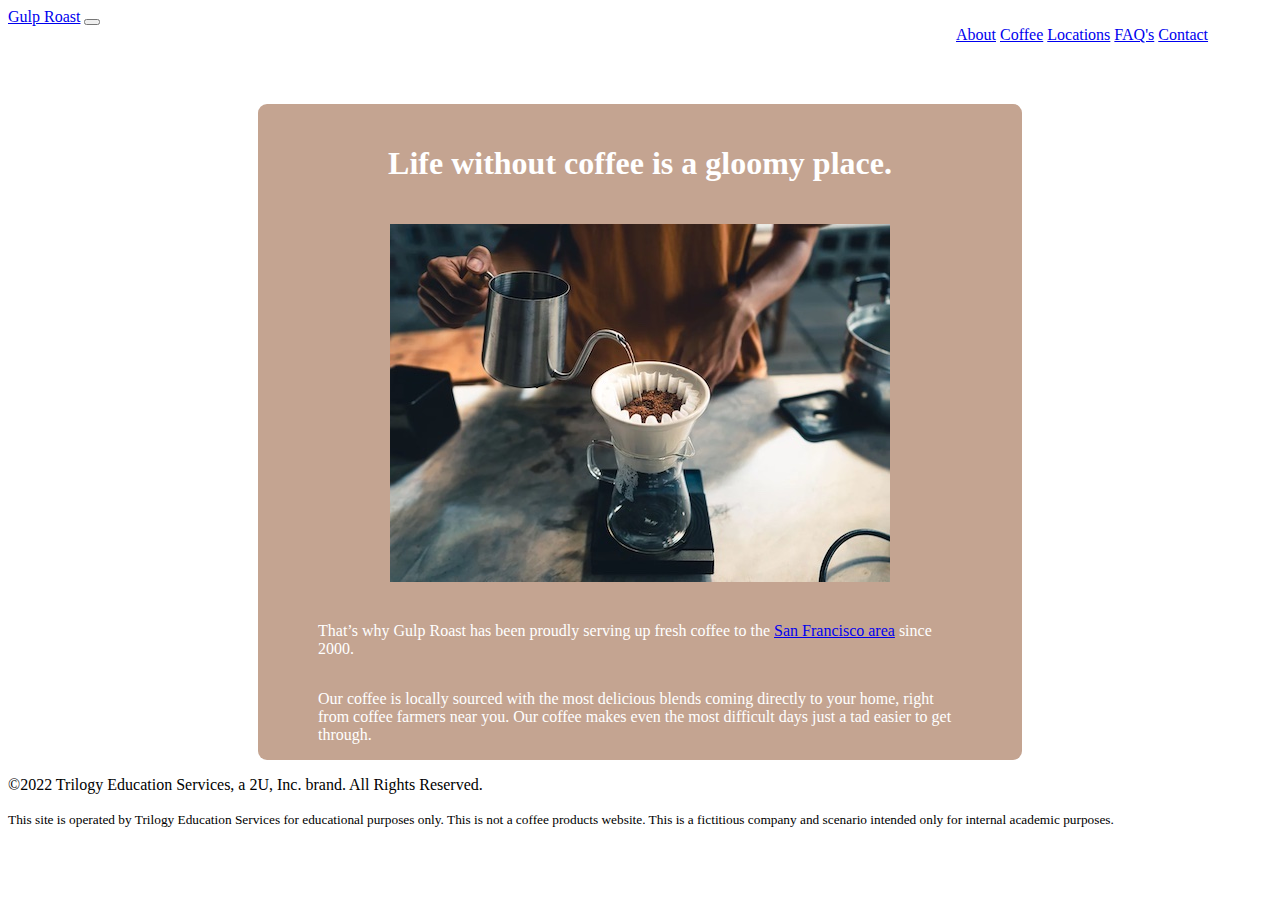
<file: index.html>
<!DOCTYPE html>
<html lang="en">
<head>
    <meta charset="UTF-8">
    <meta name="viewport" content="width=device-width, initial-scale=1.0">
    <title>Document</title>
    <meta name="viewport" content="width=device-width, initial-scale=1">
    <link href="https://cdn.jsdelivr.net/npm/bootstrap@5.1.3/dist/css/bootstrap.min.css" rel="stylesheet" integrity="sha384-1BmE4kWBq78iYhFldvKuhfTAU6auU8tT94WrHftjDbrCEXSU1oBoqyl2QvZ6jIW3" crossorigin="anonymous">
    <link rel="stylesheet" href="./styles/stylesheet.css">
</head>
<body class="homeBody">
    
    <header class="border-secondary border-bottom border-5">
        <nav class="navbar navbar-expand-lg navbar-dark bg-dark">
            <div class="container-fluid">
              <a class="navbar-brand" href="#">Gulp Roast</a>
              <button class="navbar-toggler" type="button" data-bs-toggle="collapse" data-bs-target="#navbarNavAltMarkup" aria-controls="navbarNavAltMarkup" aria-expanded="false" aria-label="Toggle navigation">
                <span class="navbar-toggler-icon"></span>
              </button>
              <div class="collapse navbar-collapse" id="navbarNavAltMarkup">
                <div class="navbar-nav">
                  <a class="nav-link active" aria-current="page" href="#">About</a>
                  <a class="nav-link" href="http://127.0.0.1:5500/coffee.html">Coffee</a>
                  <a class="nav-link" href="https://uxuicurriculum.wixsite.com/gulproast">Locations</a>
                  <a class="nav-link" href="https://uxuicurriculum.wixsite.com/gulproast">FAQ's</a>
                  <a class="nav-link" href="https://uxuicurriculum.wixsite.com/gulproast">Contact</a>
                </div>
              </div>
            </div>
          </nav>
    </header>




<section class="expletive">
    <div class="innerExpletive">
      <div class="aboutContent">

        <h1>Life without coffee is a gloomy place.</h1>

        <div class="coffeeImg">
          <img src="./images/gulp-pouring-coffee-horizontal.jpg" alt="coffee pouring">
        </div>

          
          <p>That’s why Gulp Roast has been proudly serving up fresh coffee to the <a href="https://goo.gl/maps/3rAyszfwSDx8Si2Y9">San Francisco area</a> since 2000.
          </p>
          <p>
            Our coffee is locally sourced with the most delicious blends coming directly to your home, right from coffee farmers near you. Our coffee makes even the most difficult days just a tad easier to get through.
          </p>



      </div>

    </div>
  
</section>
        



      
      
      
      <footer class="border-secondary border-top border-5 text-center py-5 mt-5 bg-dark text-white">
        <div class="container-sm">
          <p>&copy;2022 Trilogy Education Services, a 2U, Inc. brand. All Rights Reserved.</p>
          <p><small>This site is operated by Trilogy Education Services for educational purposes only. This is not a coffee products website. This is a fictitious company and scenario intended only for internal academic purposes.</small></p>
        </div>
      </footer>

      <script src="https://cdn.jsdelivr.net/npm/bootstrap@5.1.3/dist/js/bootstrap.bundle.min.js" integrity="sha384-ka7Sk0Gln4gmtz2MlQnikT1wXgYsOg+OMhuP+IlRH9sENBO0LRn5q+8nbTov4+1p" crossorigin="anonymous"></script>
</body>
</html>
</file>
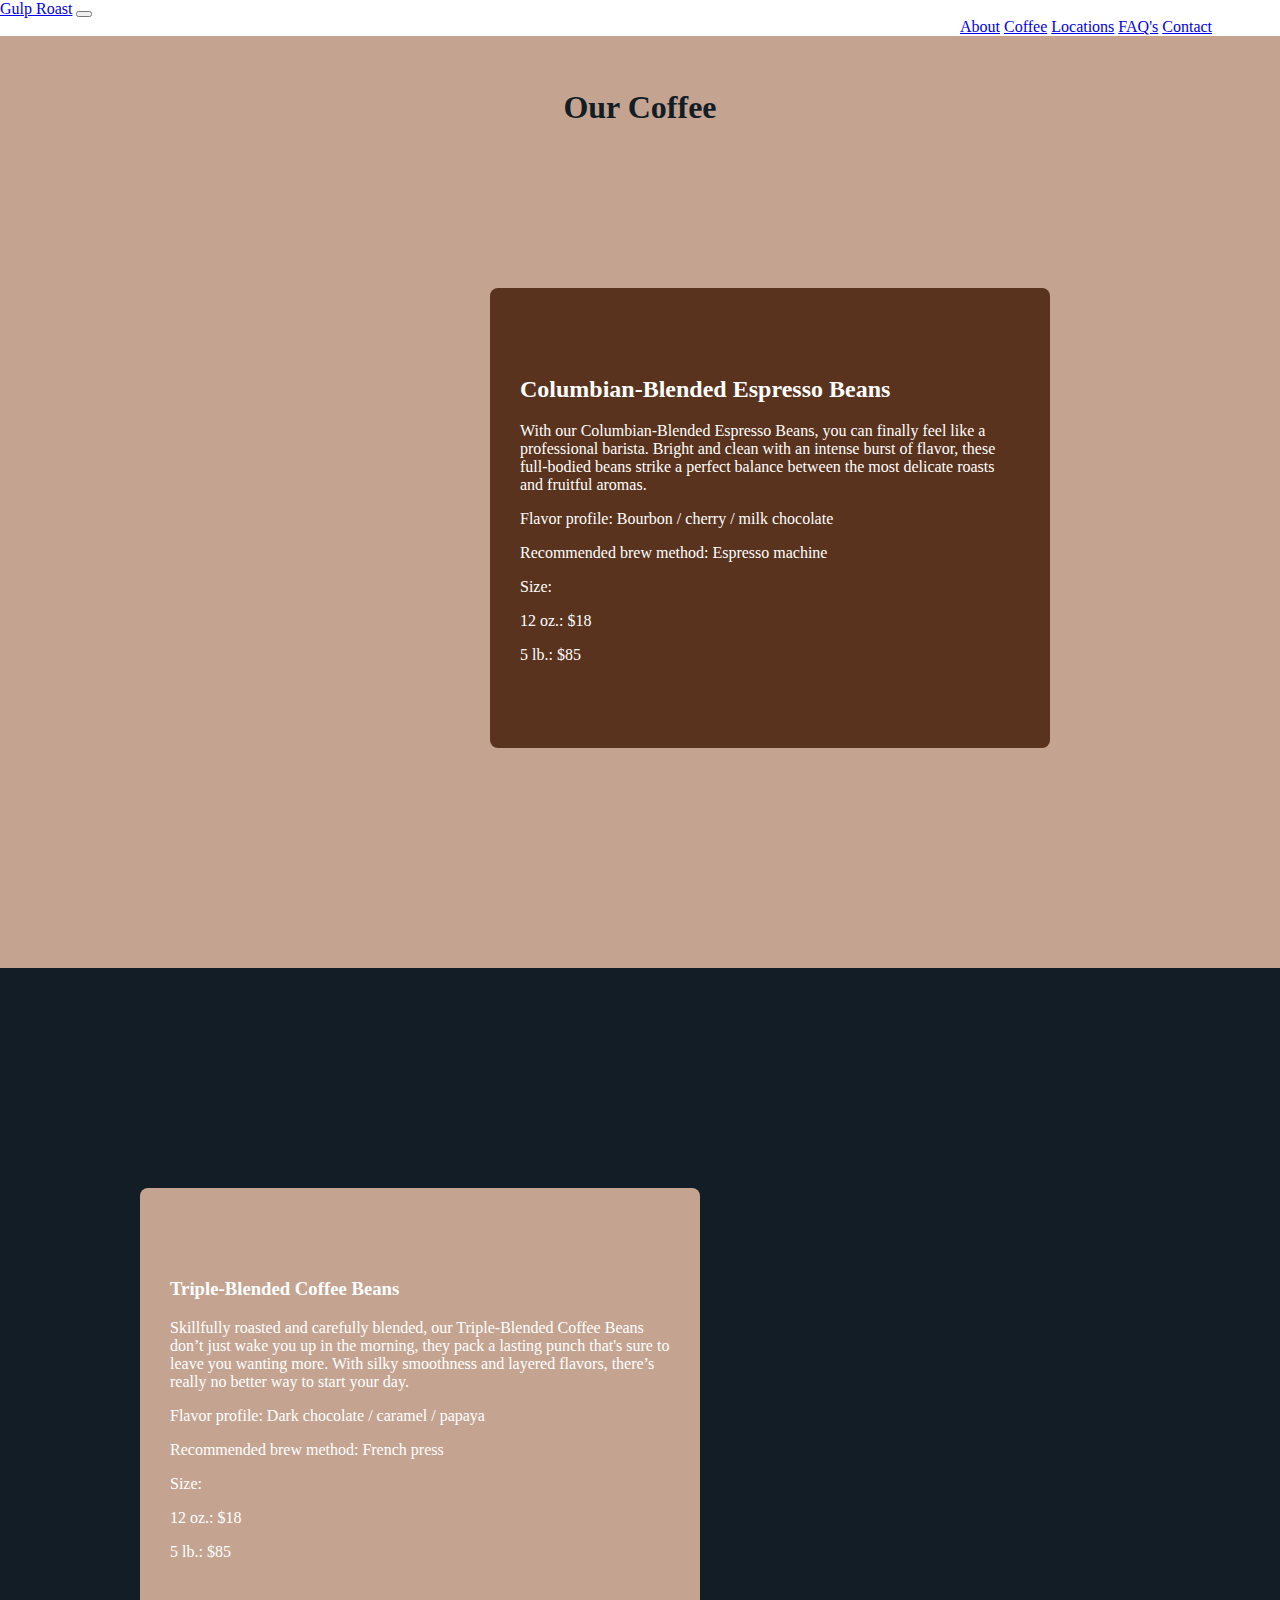
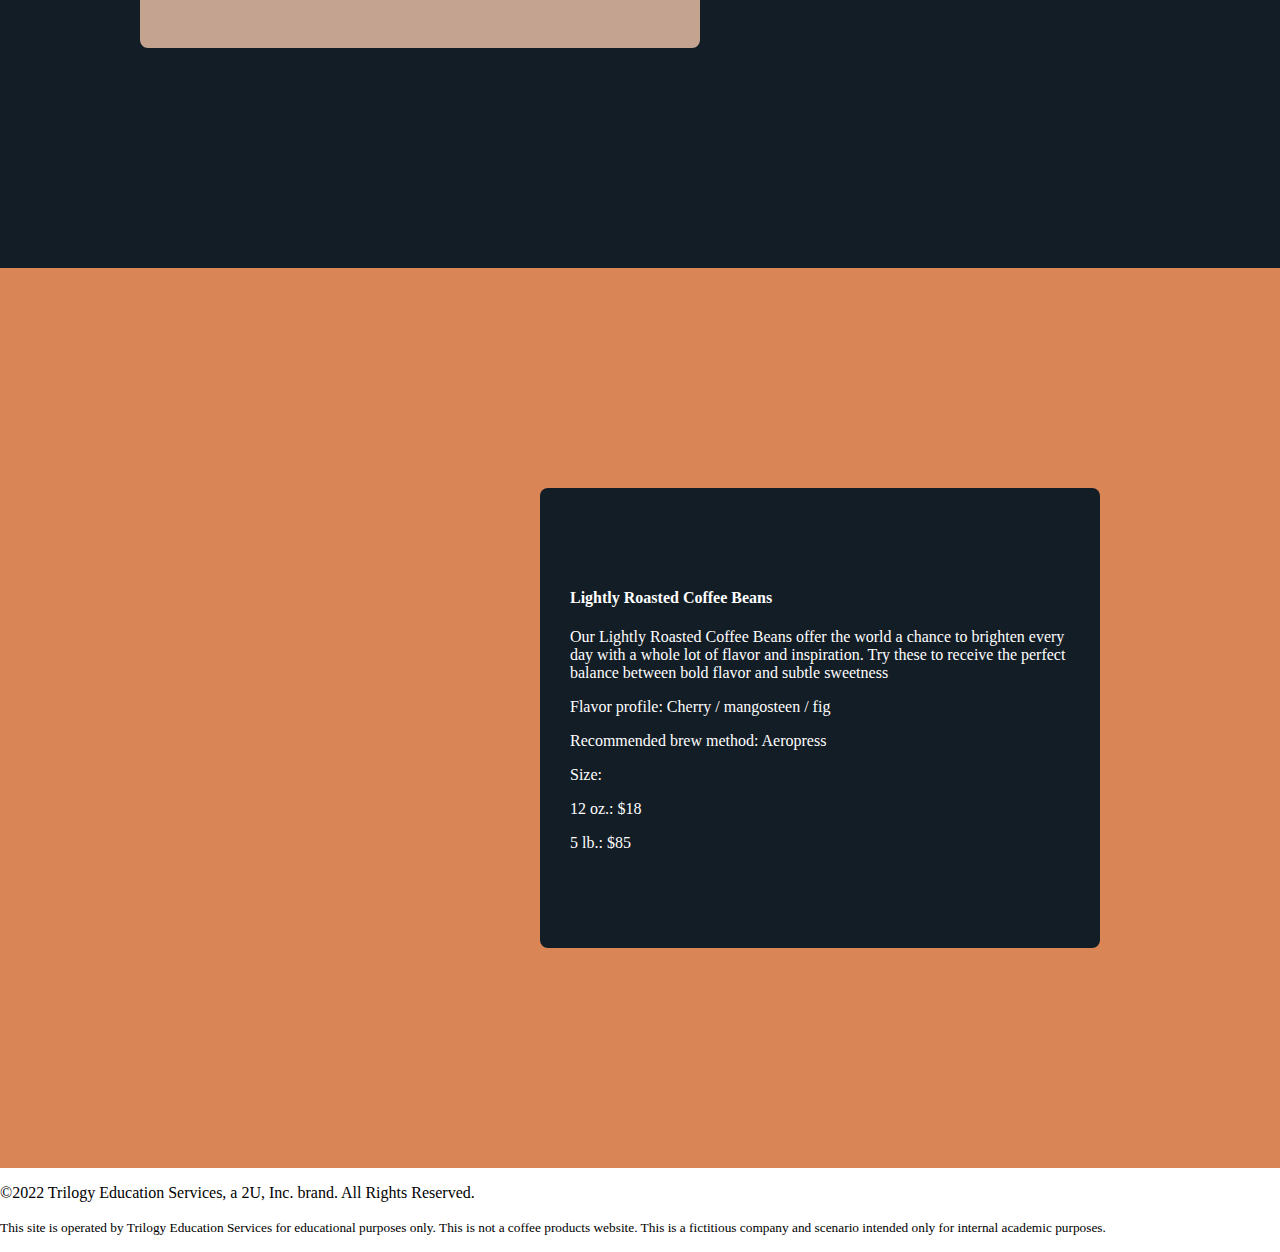
<file: coffee.html>
<!DOCTYPE html>
<html lang="en">
<head>
    <meta charset="UTF-8">
    <meta name="viewport" content="width=device-width, initial-scale=1.0">
    <title>Document</title>
    <meta name="viewport" content="width=device-width, initial-scale=1">
    <link href="https://cdn.jsdelivr.net/npm/bootstrap@5.1.3/dist/css/bootstrap.min.css" rel="stylesheet" integrity="sha384-1BmE4kWBq78iYhFldvKuhfTAU6auU8tT94WrHftjDbrCEXSU1oBoqyl2QvZ6jIW3" crossorigin="anonymous">
    <link rel="stylesheet" href="./styles/stylesheet.css">
</head>
<body class="coffeeBody">
    
    <header class="border-secondary border-bottom border-5">
        <nav class="navbar navbar-expand-lg navbar-dark bg-dark">
            <div class="container-fluid">
              <a class="navbar-brand" href="#">Gulp Roast</a>
              <button class="navbar-toggler" type="button" data-bs-toggle="collapse" data-bs-target="#navbarNavAltMarkup" aria-controls="navbarNavAltMarkup" aria-expanded="false" aria-label="Toggle navigation">
                <span class="navbar-toggler-icon"></span>
              </button>
              <div class="collapse navbar-collapse" id="navbarNavAltMarkup">
                <div class="navbar-nav">
                  <a class= "nav-link" href="http://127.0.0.1:5500/index.html#">About</a>
                  <a class="nav-link active" aria-current="page" href="#">Coffee</a>
                  <a class="nav-link" href="https://uxuicurriculum.wixsite.com/gulproast">Locations</a>
                  <a class="nav-link" href="https://uxuicurriculum.wixsite.com/gulproast">FAQ's</a>
                  <a class="nav-link" href="https://uxuicurriculum.wixsite.com/gulproast">Contact</a>
                </div>
              </div>
            </div>
          </nav>
    </header>

<div class="ourCoffee">
  <p>
    <h1>
      Our Coffee
    </h1>
  </p>
</div>   

<section class="columbian">
    <div class="container">
        <div class="left">

        </div>
        <div class="right">
            <div class="content">
                <h2>
                    Columbian-Blended Espresso Beans
                </h2>
                <p>
                    With our Columbian-Blended Espresso Beans, you can finally feel like a professional barista. Bright and clean with an intense burst of flavor, these full-bodied beans strike a perfect balance between the most delicate roasts and fruitful aromas.
                </p>
                <p>
                    Flavor profile: Bourbon / cherry / milk chocolate
                </p>
                <p>
                    Recommended brew method: Espresso machine 
                </p>
                <p>
                  Size: 
                </p>
                <p>
                  12 oz.: $18
                </p>
                <p>
                  5 lb.: $85 
                </p>
            </div>
      </div>
    </div>
</section>

<section class="tripleBlended">
  <div class="containerBlended">
  <div class="secondRight">
    <div class="content">
      <h3>
        Triple-Blended Coffee Beans
      </h3>
          <p>
            Skillfully roasted and carefully blended, our Triple-Blended Coffee Beans don’t just wake you up in the morning, they pack a lasting punch that's sure to leave you wanting more. With silky smoothness and layered flavors, there’s really no better way to start your day.
          </p>
          <p>
            Flavor profile: Dark chocolate / caramel / papaya
          </p>
          <p>
            Recommended brew method: French press
          </p>
          <p>
            Size: 
          </p>
          <p>
            12 oz.: $18
          </p>
          <p>
            5 lb.: $85
          </p>
      </div>
   </div>

   <div class="secondLeft">
 </div>
</div>
</section>

<section class="lightlyRoasted">
    <div class="containerRoasted">
       
      <div class="thirdLeft"></div>

        <div class="thirdRight">
          <div class="content">
            <h4>
              Lightly Roasted Coffee Beans
            </h4>

            <p>
              Our Lightly Roasted Coffee Beans offer the world a chance to brighten every day with a whole lot of flavor and inspiration. Try these to receive the perfect balance between bold flavor and subtle sweetness
            </p>
            <p>
              Flavor profile: Cherry / mangosteen / fig 
            </p>
            <p>
              Recommended brew method: Aeropress
            </p>
            <p>
              Size: 
            </p>
            <p>
              12 oz.: $18
            </p>
            <p>
              5 lb.: $85
            </p>
          </div>
       </div>
     </div>
</section>




    <footer class="border-secondary border-top border-5 text-center py-5 mt-5 bg-dark text-white">
        <div class="container-sm">
          <p>&copy;2022 Trilogy Education Services, a 2U, Inc. brand. All Rights Reserved.</p>
          <p><small>This site is operated by Trilogy Education Services for educational purposes only. This is not a coffee products website. This is a fictitious company and scenario intended only for internal academic purposes.</small></p>
        </div>
      </footer>

      <script src="https://cdn.jsdelivr.net/npm/bootstrap@5.1.3/dist/js/bootstrap.bundle.min.js" integrity="sha384-ka7Sk0Gln4gmtz2MlQnikT1wXgYsOg+OMhuP+IlRH9sENBO0LRn5q+8nbTov4+1p" crossorigin="anonymous"></script>
</body>
</html>
</file>
<file: styles/stylesheet.css>
.navbar-nav {
    padding-left: 75%;
}


.homeBody{
    background-image: url(https://assets.codepen.io/6306176/gulp-light-roast.jpg);
    background-repeat: no-repeat;
    background-size: cover;
}

.card {
    margin: auto;
    padding-top: 20px;
    padding-bottom: 20px;
    padding-left: 20px;
    padding-right: 20px;
    background-color: #dbd5d5;
    color: #D98555;
}

.ourCoffee h1 {
    margin-bottom: -90px;
    color: #131D26;
}

.coffeeBody{
    padding: 0;
    margin: 0;
    box-sizing: border-box;
}

.ourCoffee{
    display: flex;
    align-items: center;
    justify-content: center;
    background-color:#c4a491 ;

}

.columbian{
    height: 100vh;
    width: 100%;
    display: flex;
    align-items: center;
    justify-content: center;
    background-color: #c4a491;
}

.container{
    width: 90%;
    max-width: 1000px;
    margin: 0 auto;
    display: flex;
    align-items: center;
}

.left{
    width: 50%;
    height: 600px;
    background: url(https://assets.codepen.io/6306176/gulp-espresso.jpg ) no-repeat center/cover;
    border-radius: 8px;
    margin-right: -50px;
}

.right{
    width: 50%;
    min-height: 400px;
    background-color: #59331d;
    display: flex;
    align-items: center;
    justify-content: center;
    padding: 30px;
    border-radius: 8px;
    color: white;
    margin-left: -100px;
}

.tripleBlended{
    height: 100vh;
    width: 100%;
    display: flex;
    align-items: center;
    justify-content: center;
    background-color: #131D26;
}

.containerBlended{
    width: 90%;
    max-width: 1000px;
    margin: 0 auto;
    display: flex;
    align-items: center;
}

.secondRight{
    width: 50%;
    min-height: 400px;
    background-color: #c4a491;
    display: flex;
    align-items: center;
    justify-content: center;
    padding: 30px;
    border-radius: 8px;
    color: white;
    margin-right: -50px;
    z-index: 1;
   

}

.secondLeft{
    width: 50%;
    height: 600px;
    background: url(https://assets.codepen.io/6306176/gulp-triple-blended.jpg) no-repeat center/cover;
    border-radius: 8px;
    margin-left: -50px;
}

.lightlyRoasted{
    height: 100vh;
    width: 100%;
    display: flex;
    align-items: center;
    justify-content: center;
    background-color: #D98555;
}

.containerRoasted{
    width: 90%;
    max-width: 1000px;
    margin: 0 auto;
    display: flex;
    align-items: center;
}

.thirdLeft{
    width: 50%;
    height: 600px;
    background: url(https://assets.codepen.io/6306176/gulp-light-roast.jpg) no-repeat center/cover;
    border-radius: 8px;
}

.thirdRight{
    width: 50%;
    min-height: 400px;
    background-color: #131D26;
    display: flex;
    align-items: center;
    justify-content: center;
    padding: 30px;
    border-radius: 8px;
    color: white;
    margin-left: -100px;
}

.expletive {
    display: flex;
    flex-direction: column;
    background-color: #c4a491;
    margin-right: 250px;
    margin-left: 250px;
    border-radius: 9px;
    color: white;
    margin-top: 60px;
    padding-top: 20px;
   
   
}

.aboutContent {
    display: flex;
    flex-wrap: wrap;
    align-items: center;
    justify-content: center;   
}

.aboutContent p {
    padding-left: 60px;
    padding-right: 60px;
}

.coffeeImg {
    margin: auto;
    padding-top: 20px;
    padding-bottom: 20px;
}















@media only screen and (max-width: 745px) {
   
   
   
    .container {
        flex-direction: column;
    }

    .left {
        width: 80%;
        margin: auto;
        height: 300px;
    }
    .right {
        width: 80%;
        margin: auto;
        height: 300px;
    }

    .containerBlended {
        flex-direction: column;
    }

    .secondLeft {
        width: 80%;
        margin: auto;
        height: 300px;
    }

    .secondRight{
        width: 80%;
        margin: auto;
        height: 300px;
    }

    .containerRoasted {
        flex-direction: column;
    }

    .thirdRight {
        width: 80%;
        margin: auto;
        height: 300px;
    }

    .thirdLeft{
        width: 80%;
        margin: auto;
        height: 300px;
    }

    .expletive {
        margin: auto;
        margin-top: 45px;
    }

    .coffeeImg {
        margin: auto;
        
    }
}
</file>
